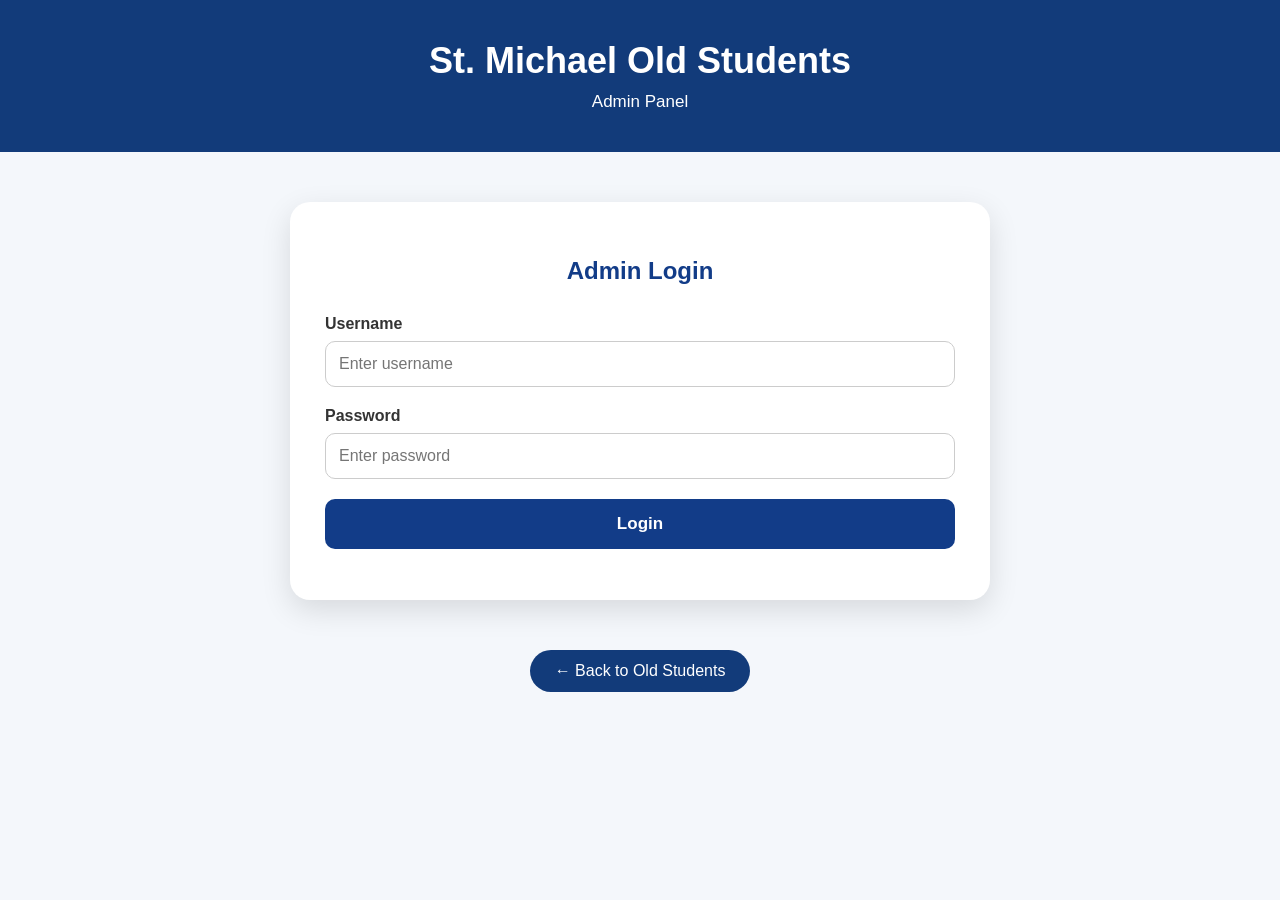
<file: Admin.html>
<!DOCTYPE html>
<html lang="en">

<head>

    <meta charset="UTF-8">

    <meta name="viewport"
          content="width=device-width, initial-scale=1.0">

    <title>Add Student - St. Michael</title>

    <link rel="stylesheet" href="style.css">

    <style>

        .admin-container {
            max-width: 700px;
            margin: 50px auto;
            padding: 35px;
            background: white;
            border-radius: 20px;
            box-shadow: 0 10px 30px rgba(0,0,0,0.12);
        }

        .admin-container h2 {
            text-align: center;
            color: #123c88;
            margin-bottom: 30px;
        }

        .form-group {
            margin-bottom: 20px;
        }

        .form-group label {
            display: block;
            margin-bottom: 8px;
            font-weight: bold;
            color: #333;
        }

        .form-group input,
        .form-group textarea,
        .form-group select {
            width: 100%;
            padding: 13px;
            border: 1px solid #ccc;
            border-radius: 10px;
            font-size: 16px;
            box-sizing: border-box;
        }

        .form-group textarea {
            min-height: 120px;
            resize: vertical;
        }

        .add-button {
            width: 100%;
            padding: 15px;
            border: none;
            border-radius: 10px;
            background: #123c88;
            color: white;
            font-size: 17px;
            font-weight: bold;
            cursor: pointer;
        }

        .add-button:hover {
            background: #0b2d68;
        }

        .success-message {
            text-align: center;
            color: green;
            margin-top: 20px;
            font-weight: bold;
        }
        .student-list {
    margin-top: 40px;
}

.admin-student {
    display: flex;
    align-items: center;
    justify-content: space-between;
    gap: 15px;
    padding: 15px;
    margin-bottom: 12px;
    background: #f4f7fb;
    border-radius: 12px;
}

.admin-student-info {
    flex: 1;
}

.admin-student-info strong {
    color: #123c88;
}

.admin-actions {
    display: flex;
    gap: 8px;
}

.edit-button,
.delete-button {
    border: none;
    padding: 9px 14px;
    border-radius: 8px;
    color: white;
    cursor: pointer;
    font-weight: bold;
}

.edit-button {
    background: #2457a6;
}

.delete-button {
    background: #c0392b;
}

.edit-button:hover {
    opacity: 0.85;
}

.delete-button:hover {
    opacity: 0.85;
}

@media (max-width: 600px) {

    .admin-student {
        flex-direction: column;
        align-items: stretch;
        text-align: center;
    }

    .admin-actions {
        justify-content: center;
    }

}


    </style>

</head>


<body>

<header>

    <h1>St. Michael Old Students</h1>

    <p>Admin Panel</p>

</header>


<main>

    <!-- LOGIN -->

    <div id="loginBox" class="admin-container">

        <h2>Admin Login</h2>

        <form id="loginForm">

            <div class="form-group">

                <label for="adminUsername">
                    Username
                </label>

                <input
                    type="text"
                    id="adminUsername"
                    placeholder="Enter username"
                    required
                >

            </div>


            <div class="form-group">

                <label for="adminPassword">
                    Password
                </label>

                <input
                    type="password"
                    id="adminPassword"
                    placeholder="Enter password"
                    required
                >

            </div>


            <button
                type="submit"
                class="add-button"
            >
                Login
            </button>


            <p id="loginMessage"></p>

        </form>
        

    </div>


    <!-- ADD STUDENT -->

    <div
        id="adminPanel"
        class="admin-container"
        style="display: none;"
    >

        <h2>Add Student Profile</h2>


        <form id="studentForm">

            <div class="form-group">

                <label for="studentName">
                    Student Name
                </label>

                <input
                    type="text"
                    id="studentName"
                    placeholder="Enter student name"
                    required
                >

            </div>


            <div class="form-group">

                <label for="graduation">
                    Graduation Year
                </label>

                <input
                    type="number"
                    id="graduation"
                    placeholder="2026"
                    required
                >

            </div>


            <div class="form-group">

                <label for="school">
                    School
                </label>

                <input
                    type="text"
                    id="school"
                    value="St. Michael School"
                    required
                >

            </div>


            <div class="form-group">

                <label for="photo">
                    Photo File Name
                </label>

                <input
                    type="text"
                    id="photo"
                    placeholder="photos/student10.jpg"
                    required
                >

            </div>


            <div class="form-group">

                <label for="about">
                    About
                </label>

                <textarea
                    id="about"
                    placeholder="Write about the student..."
                    required
                ></textarea>

            </div>


            <div class="form-group">

                <label for="memories">
                    School Memories
                </label>

                <textarea
                    id="memories"
                    placeholder="Write school memories..."
                    required
                ></textarea>

            </div>


            <div class="form-group">

                <label for="message">
                    Message
                </label>

                <textarea
                    id="message"
                    placeholder="Write a message..."
                    required
                ></textarea>

            </div>


            <button
                type="submit"
                class="add-button"
            >
                Add Student
            </button>


            <p
                id="successMessage"
                class="success-message"
            ></p>

        </form>


        <button
            id="logoutButton"
            class="add-button"
            style="margin-top: 15px;"
        >
            Logout
        </button>

    </div>


    <a href="index.html" class="back-button">
        ← Back to Old Students
    </a>

</main>


<script src="script.js"></script>


<script>
const SUPABASE_URL = "https://wulupxzgwlwjjbomonsm.supabase.co";
const SUPABASE_KEY = "sb_publishable_XJRSnItd3LEIQlMzjKWwsw_bCXoN6G1";

const supabaseClient = window.supabase.createClient(
    SUPABASE_URL,
    SUPABASE_KEY
);

let editingStudentId = null;


// =========================
// ADMIN LOGIN
// =========================

const loginForm = document.getElementById("loginForm");
const loginBox = document.getElementById("loginBox");
const adminPanel = document.getElementById("adminPanel");
const loginMessage = document.getElementById("loginMessage");
const logoutButton = document.getElementById("logoutButton");

loginForm.addEventListener("submit", function(event) {

    event.preventDefault();

    const username =
        document.getElementById("adminUsername").value;

    const password =
        document.getElementById("adminPassword").value;

    if (username === "admin" && password === "123456") {

        loginBox.style.display = "none";
        adminPanel.style.display = "block";

        showAdminStudents();

    } else {

        loginMessage.textContent =
            "Incorrect username or password.";

        loginMessage.style.color = "red";
    }
});


// =========================
// LOGOUT
// =========================

logoutButton.addEventListener("click", function() {

    adminPanel.style.display = "none";
    loginBox.style.display = "block";

    loginForm.reset();
});


// =========================
// SHOW STUDENTS
// =========================

async function showAdminStudents() {

    const container =
        document.getElementById("adminStudents");

    if (!container) {
        return;
    }

    const { data, error } = await supabaseClient
        .from("students")
        .select("*")
        .order("created_at", { ascending: false });

    if (error) {

        console.error("Load error:", error);

        container.innerHTML =
            "<p>Could not load students.</p>";

        return;
    }

    container.innerHTML = "";

    if (!data || data.length === 0) {

        container.innerHTML =
            "<p>No students yet.</p>";

        return;
    }

    data.forEach(function(student) {

        const item =
            document.createElement("div");

        item.className = "admin-student";

        item.innerHTML = `
            <div class="admin-student-info">

                <strong>${student.name}</strong>

                <br>

                Graduation:
                ${student.graduation}

            </div>

            <div class="admin-actions">

                <button
                    class="edit-button"
                    onclick="editStudent('${student.id}')"
                >
                    Edit
                </button>

                <button
                    class="delete-button"
                    onclick="deleteStudent('${student.id}')"
                >
                    Delete
                </button>

            </div>
        `;

        container.appendChild(item);
    });
}


// =========================
// EDIT STUDENT
// =========================

async function editStudent(id) {

    const { data, error } = await supabaseClient
        .from("students")
        .select("*")
        .eq("id", id)
        .single();

    if (error) {

        console.error("Edit load error:", error);

        return;
    }

    if (!data) {
        return;
    }

    editingStudentId = id;

    document.getElementById("studentName").value =
        data.name || "";

    document.getElementById("graduation").value =
        data.graduation || "";

    document.getElementById("school").value =
        data.school || "";

    document.getElementById("photo").value =
        data.photo || "";

    document.getElementById("about").value =
        data.about || "";

    document.getElementById("memories").value =
        data.memories || "";

    document.getElementById("message").value =
        data.message || "";

    document.querySelector(
        "#studentForm button[type='submit']"
    ).textContent = "Update Student";

    window.scrollTo({
        top: 0,
        behavior: "smooth"
    });
}


// =========================
// ADD / UPDATE STUDENT
// =========================

const form =
    document.getElementById("studentForm");

const successMessage =
    document.getElementById("successMessage");

form.addEventListener("submit", async function(event) {

    event.preventDefault();

    const studentData = {

        name:
            document.getElementById("studentName").value,

        photo:
            document.getElementById("photo").value,

        graduation:
            document.getElementById("graduation").value,

        school:
            document.getElementById("school").value,

        about:
            document.getElementById("about").value,

        memories:
            document.getElementById("memories").value,

        message:
            document.getElementById("message").value
    };


    // =========================
    // UPDATE
    // =========================

    if (editingStudentId !== null) {

        const { error } = await supabaseClient
            .from("students")
            .update(studentData)
            .eq("id", editingStudentId);

        if (error) {

            console.error("Update error:", error);

            successMessage.textContent =
                "Update failed.";

            return;
        }

        successMessage.textContent =
            "Student updated successfully!";

        editingStudentId = null;

        document.querySelector(
            "#studentForm button[type='submit']"
        ).textContent = "Add Student";
    }


    // =========================
    // ADD NEW STUDENT
    // =========================

    else {

        const { error } = await supabaseClient
            .from("students")
            .insert([studentData]);

        if (error) {

            console.error("Insert error:", error);

            successMessage.textContent =
                "Student could not be added.";

            return;
        }

        successMessage.textContent =
            "Student added successfully!";
    }


    form.reset();

    document.getElementById("school").value =
        "St. Michael School";

    showAdminStudents();
});


// =========================
// DELETE STUDENT
// =========================

async function deleteStudent(id) {

    const confirmDelete =
        confirm("Delete this student?");

    if (!confirmDelete) {
        return;
    }

    const { error } = await supabaseClient
        .from("students")
        .delete()
        .eq("id", id);

    if (error) {

        console.error("Delete error:", error);

        return;
    }

    showAdminStudents();
}
</script>
</file>
<file: style.css>
* {
    box-sizing: border-box;
}

body {
    margin: 0;
    font-family: Arial, sans-serif;
    background: #f4f7fb;
    color: #222;
}

/* Header */

header {
    background: #123b7a;
    color: white;
    text-align: center;
    padding: 40px 20px;
}

header h1 {
    margin: 0 0 10px;
    font-size: 36px;
}

header p {
    margin: 0;
    font-size: 17px;
}

/* Search */

.search-box {
    text-align: center;
    padding: 30px 20px 10px;
}

#search {
    width: 90%;
    max-width: 600px;
    padding: 15px 20px;
    border: 1px solid #ccc;
    border-radius: 30px;
    font-size: 16px;
    outline: none;
}

/* Student cards */

#students {
    display: grid;
    grid-template-columns: repeat(auto-fit, minmax(220px, 1fr));
    gap: 25px;
    max-width: 1100px;
    margin: 30px auto;
    padding: 20px;
}

.student-link {
    text-decoration: none;
    color: inherit;
}

.student-card {
    background: white;
    border-radius: 15px;
    padding: 20px;
    text-align: center;
    box-shadow: 0 5px 20px rgba(0,0,0,0.1);
    transition: 0.3s;
}

.student-card:hover {
    transform: translateY(-8px);
}

.student-card img {
    width: 150px;
    height: 150px;
    object-fit: cover;
    border-radius: 50%;
}

.student-card h2 {
    margin: 15px 0 8px;
    color: #123b7a;
}

.student-card p {
    color: #666;
}

/* Profile */

main {
    min-height: 60vh;
}

#profile {
    max-width: 700px;
    margin: 40px auto;
    padding: 20px;
}

.profile-card {
    background: white;
    text-align: center;
    padding: 35px;
    border-radius: 20px;
    box-shadow: 0 5px 25px rgba(0,0,0,0.1);
}

.profile-card img {
    width: 200px;
    height: 200px;
    object-fit: cover;
    border-radius: 50%;
}

.profile-card h2 {
    color: #123b7a;
    font-size: 30px;
}

.profile-card h3 {
    color: #123b7a;
    margin-top: 30px;
}

.profile-card p {
    line-height: 1.7;
}

/* Back button */

.back-button {
    display: block;
    width: fit-content;
    margin: 20px auto 40px;
    padding: 12px 25px;
    background: #123b7a;
    color: white;
    text-decoration: none;
    border-radius: 25px;
}

.back-button:hover {
    background: #0d2c5c;
}

/* Footer */

footer {
    background: #123b7a;
    color: white;
    text-align: center;
    padding: 20px;
}


header img {
    width: 90%;
    max-width: 1000px;
    height: 300px;
    object-fit: cover;
    border-radius: 20px;
    margin: 20px auto;
    display: block;
}

student-link {
    text-decoration: none;
    color: inherit;
}

.student-card {
    width: 250px;
    padding: 20px;
    background: white;
    border-radius: 18px;
    box-shadow: 0 5px 20px rgba(0,0,0,0.1);
    text-align: center;
    transition: 0.3s;
    margin: 15px;
}

.student-card:hover {
    transform: translateY(-8px);
    box-shadow: 0 10px 25px rgba(0,0,0,0.18);
}

.student-card img {
    width: 150px;
    height: 150px;
    object-fit: cover;
    border-radius: 50%;
    margin-bottom: 15px;
}

.student-card h2 {
    color: #123c88;
    font-size: 22px;
}

.student-card p {
    color: #666;
}
/* Mobile Responsive */

@media (max-width: 600px) {
 .navbar {
        padding: 12px 15px;
    }

    .logo {
        font-size: 18px;
    }

    .nav-links {
        gap: 10px;
    }

    .nav-links a {
        font-size: 13px;
    }

    header {
        padding: 25px 10px;
    }

    header h1 {
        font-size: 28px;
    }

    header img {
        width: 95%;
        height: 200px;
    }

    .student-card {
        width: 80%;
        margin: 15px auto;
    }

    .profile-card {
        width: 80%;
        margin: 25px auto;
        padding: 20px;
    }

    .profile-card h2 {
        font-size: 26px;
    }

}
/* Navigation Bar */

.navbar {
    display: flex;
    justify-content: space-between;
    align-items: center;
    padding: 15px 30px;
    background: white;
    box-shadow: 0 2px 10px rgba(0,0,0,0.08);
    position: sticky;
    top: 0;
    z-index: 1000;
}

.logo {
    font-size: 22px;
    font-weight: bold;
    color: #123c88;
}

.nav-links {
    display: flex;
    gap: 25px;
}

.nav-links a {
    text-decoration: none;
    color: #333;
    font-weight: bold;
}

.nav-links a:hover {
    color: #123c88;
}
.about-section {
    max-width: 900px;
    margin: 60px auto;
    padding: 40px 25px;
    background: white;
    border-radius: 20px;
    box-shadow: 0 5px 20px rgba(0,0,0,0.08);
    text-align: center;
}

.about-section h2 {
    color: #123c88;
    font-size: 30px;
    margin-bottom: 20px;
}

.about-section p {
    color: #555;
    font-size: 17px;
    line-height: 1.8;
}
.student-count {
    text-align: center;
    margin: 40px auto 20px;
}

.student-count h2 {
    color: #123c88;
    font-size: 28px;
    margin-bottom: 10px;
}

.student-count p {
    font-size: 18px;
    color: #555;
}

#studentCount {
    font-weight: bold;
    color: #123c88;
    font-size: 24px;
}
</file>
